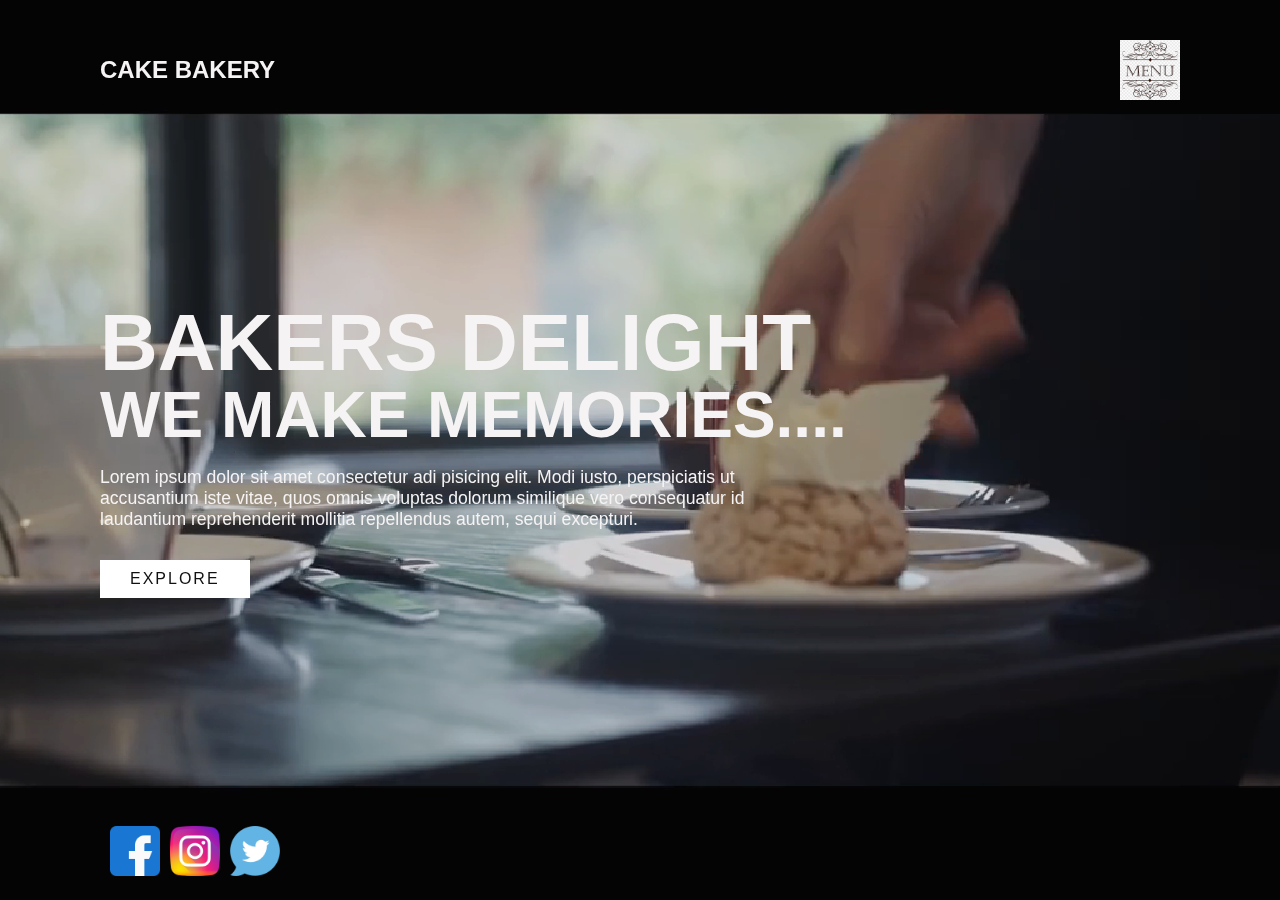
<file: index.html>
<!DOCTYPE html>
<html lang="en">
<head>
    <meta charset="UTF-8">
    <meta http-equiv="X-UA-Compatible" content="IE=edge">
    <meta name="viewport" content="width=device-width, initial-scale=1.0">
    <link rel="stylesheet" href="style.css">
    <title>Cake Bakery</title>
</head>
<body>
    <section class="showcase">
        <header>
            <h2 class="logo">Cake Bakery</h2>
            <div class="toggle"></div>
        </header>
        <video src="cake.mp4" muted loop autoplay></video>
            <div class="overlay"></div>
            <div class="text">
                <h2>BAKERS DELIGHT</h2>
                <h3> We make memories....</h3>
                <p>Lorem ipsum dolor sit amet consectetur adi
                    pisicing elit. Modi iusto, perspiciatis ut 
                    accusantium iste vitae, quos omnis voluptas dolorum
                     similique vero consequatur id laudantium reprehenderit 
                     mollitia repellendus autem, sequi excepturi.</p>
            
            <a href="#" class="href">EXPLORE</a>
             </div>

             <ul class="social">
                <li><img src="facebook.png" width="50" alt=""></li>
                <li><img src="insta.png" width="50" alt=""></li>
                <li><img src="twitter.png" width="50" alt=""></li>
             </ul>
        
    </section>

    <div class="menu">
        <ul>

            <li><a href="home.html" >Home</a></li><br>
            <li><a href="about.html" >About Us</a></li><br>
            <li><a href="cake.html" >Cakes</a></li><br>
            <li><a href="contact.html" >Contact</a></li>

        </ul>
    </div>

    <script>
        const menuToggle = document.querySelector('.toggle')
        const showcase = document.querySelector('.showcase')

        menuToggle.addEventListener('click', () =>{
            menuToggle.classList.toggle('acitve')
            showcase.classList.toggle('active')
        })

    </script>
    
    
</body>
</html>
</file>
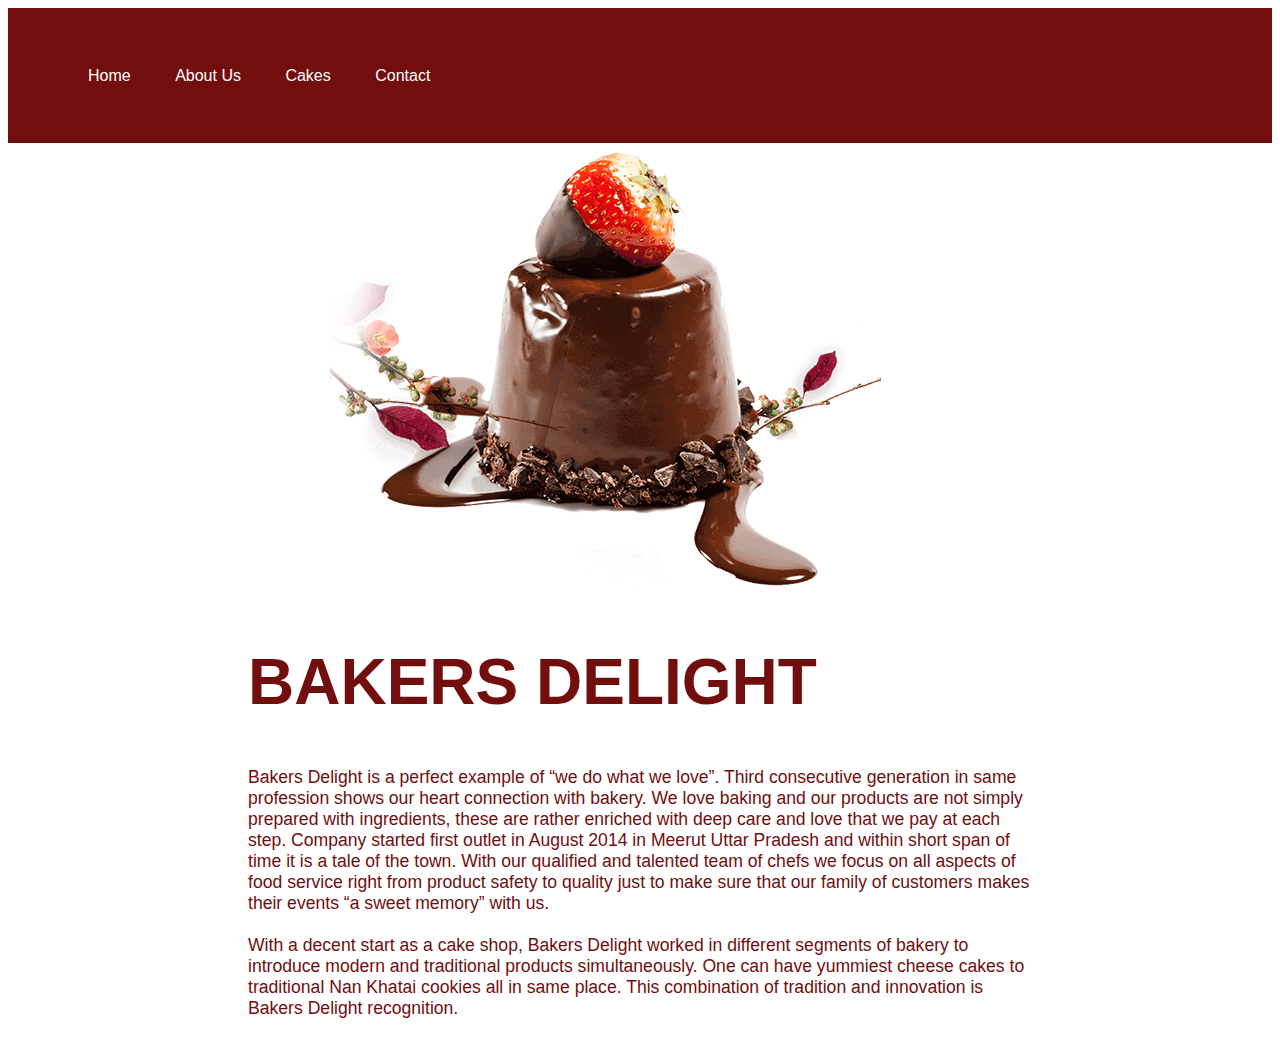
<file: about.html>
<!DOCTYPE html>
<html lang="en">
<head>
    <meta charset="UTF-8">
    <meta http-equiv="X-UA-Compatible" content="IE=edge">
    <meta name="viewport" content="width=device-width, initial-scale=1.0">
    <link rel="stylesheet" href="style2.css">
    <title>About Us</title>
</head>
<body>
    <header>
    <div class="navbar">
        <nav>
            <ul>
                <li><a href="home.html">Home</a></li>  
                <li><a href="about.html">About Us</a></li>
                <li><a href="cake.html">Cakes</a></li>
                <li><a href="contact.html">Contact</a></li>
            </ul>
        </nav>
    </div>
</header>
    <table>
        <tr>
            <td>
                <img src="c3.png" alt="">
            </td>
        </tr>
    </table>
        
    <div class="text">
   <h2>BAKERS DELIGHT</h2>
<p>Bakers Delight is a perfect example of “we do what we love”. Third consecutive generation 
    in same profession shows our heart connection with bakery. We love baking and our products
     are not simply prepared with ingredients, these are rather enriched with deep care and
      love that we pay at each step. Company started first outlet in August 2014 in Meerut Uttar Pradesh
       and within short span of time it is a tale of the town. With our qualified and talented 
       team of chefs we focus on all aspects of food service right from product safety to quality 
       just to make sure that our family of customers makes their events “a sweet memory” with us.<br>
       <br>
    
    With a decent start as a cake shop, Bakers Delight worked in different segments of bakery to introduce
     modern and traditional products simultaneously. One can have yummiest cheese cakes to traditional 
     Nan Khatai cookies all in same place. This combination of tradition and innovation is Bakers Delight
     recognition.</p>
     
    </div>
   
</body>
</html>
</file>
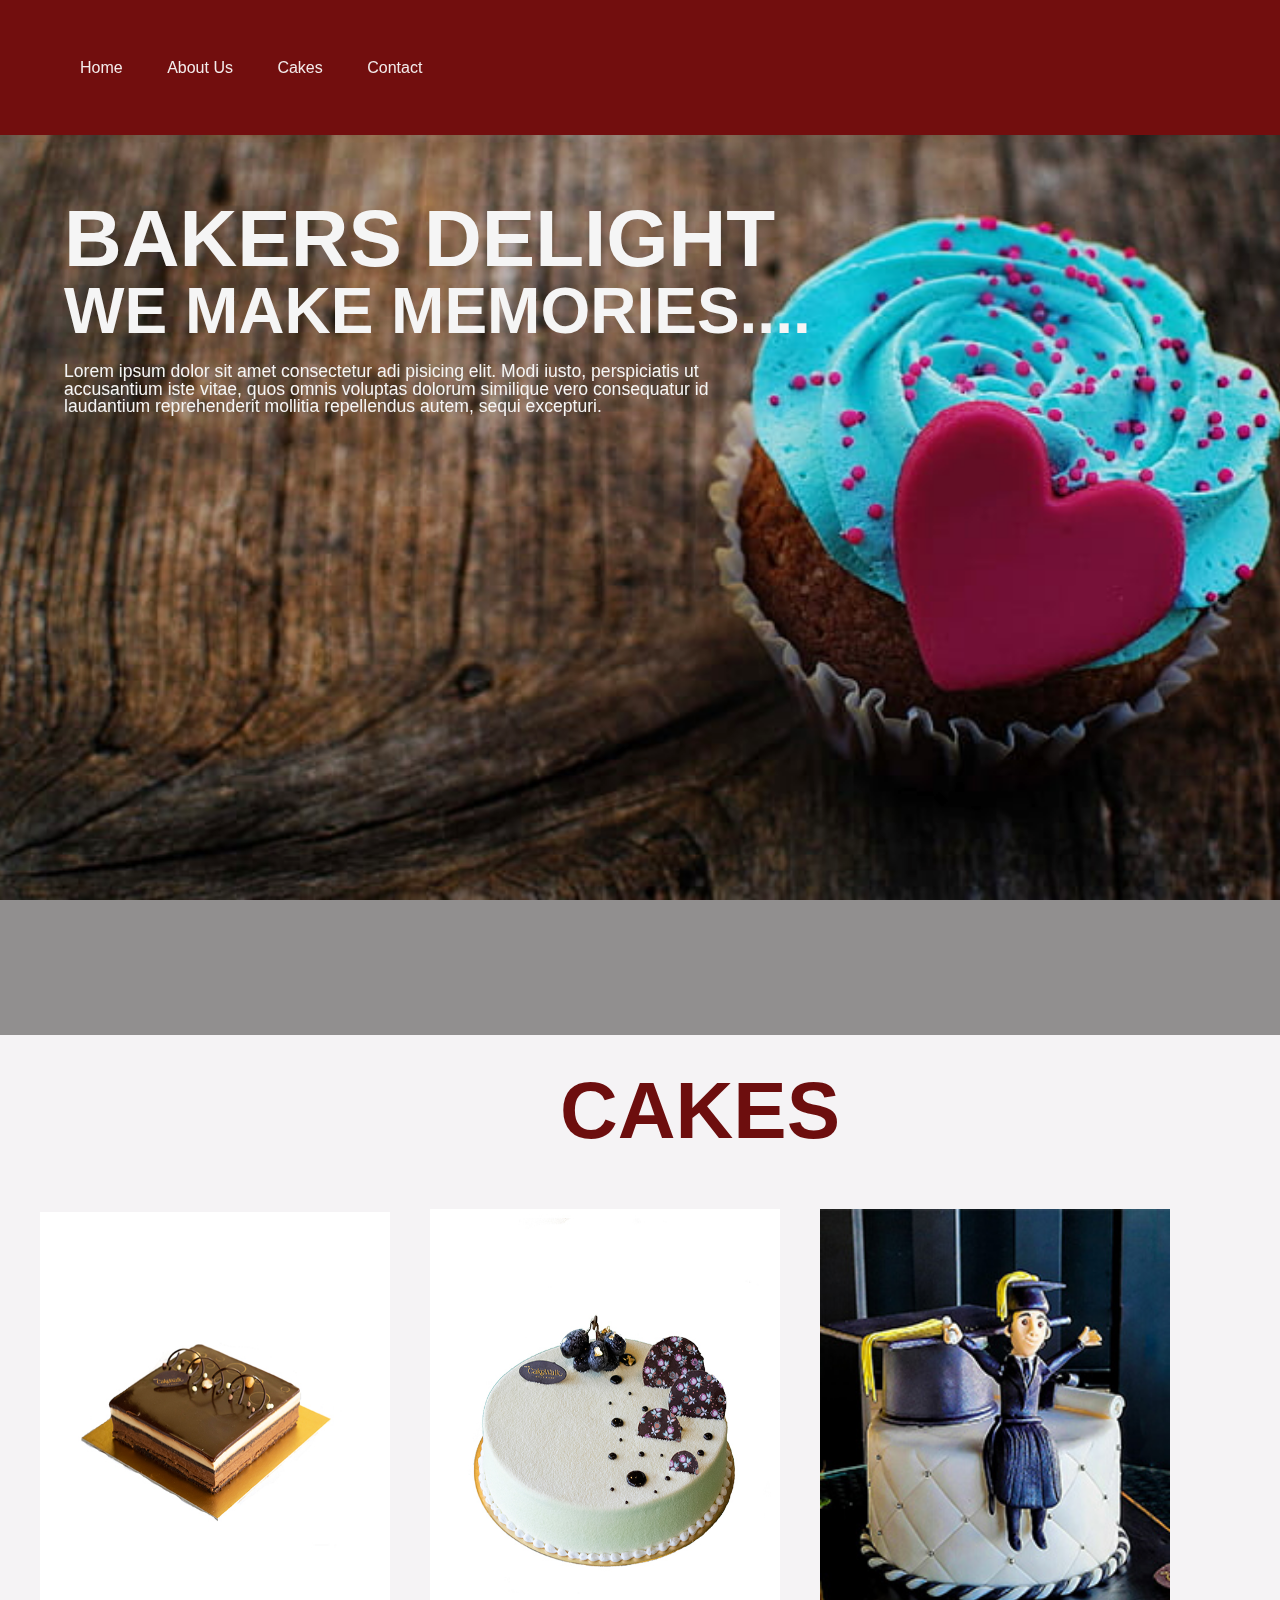
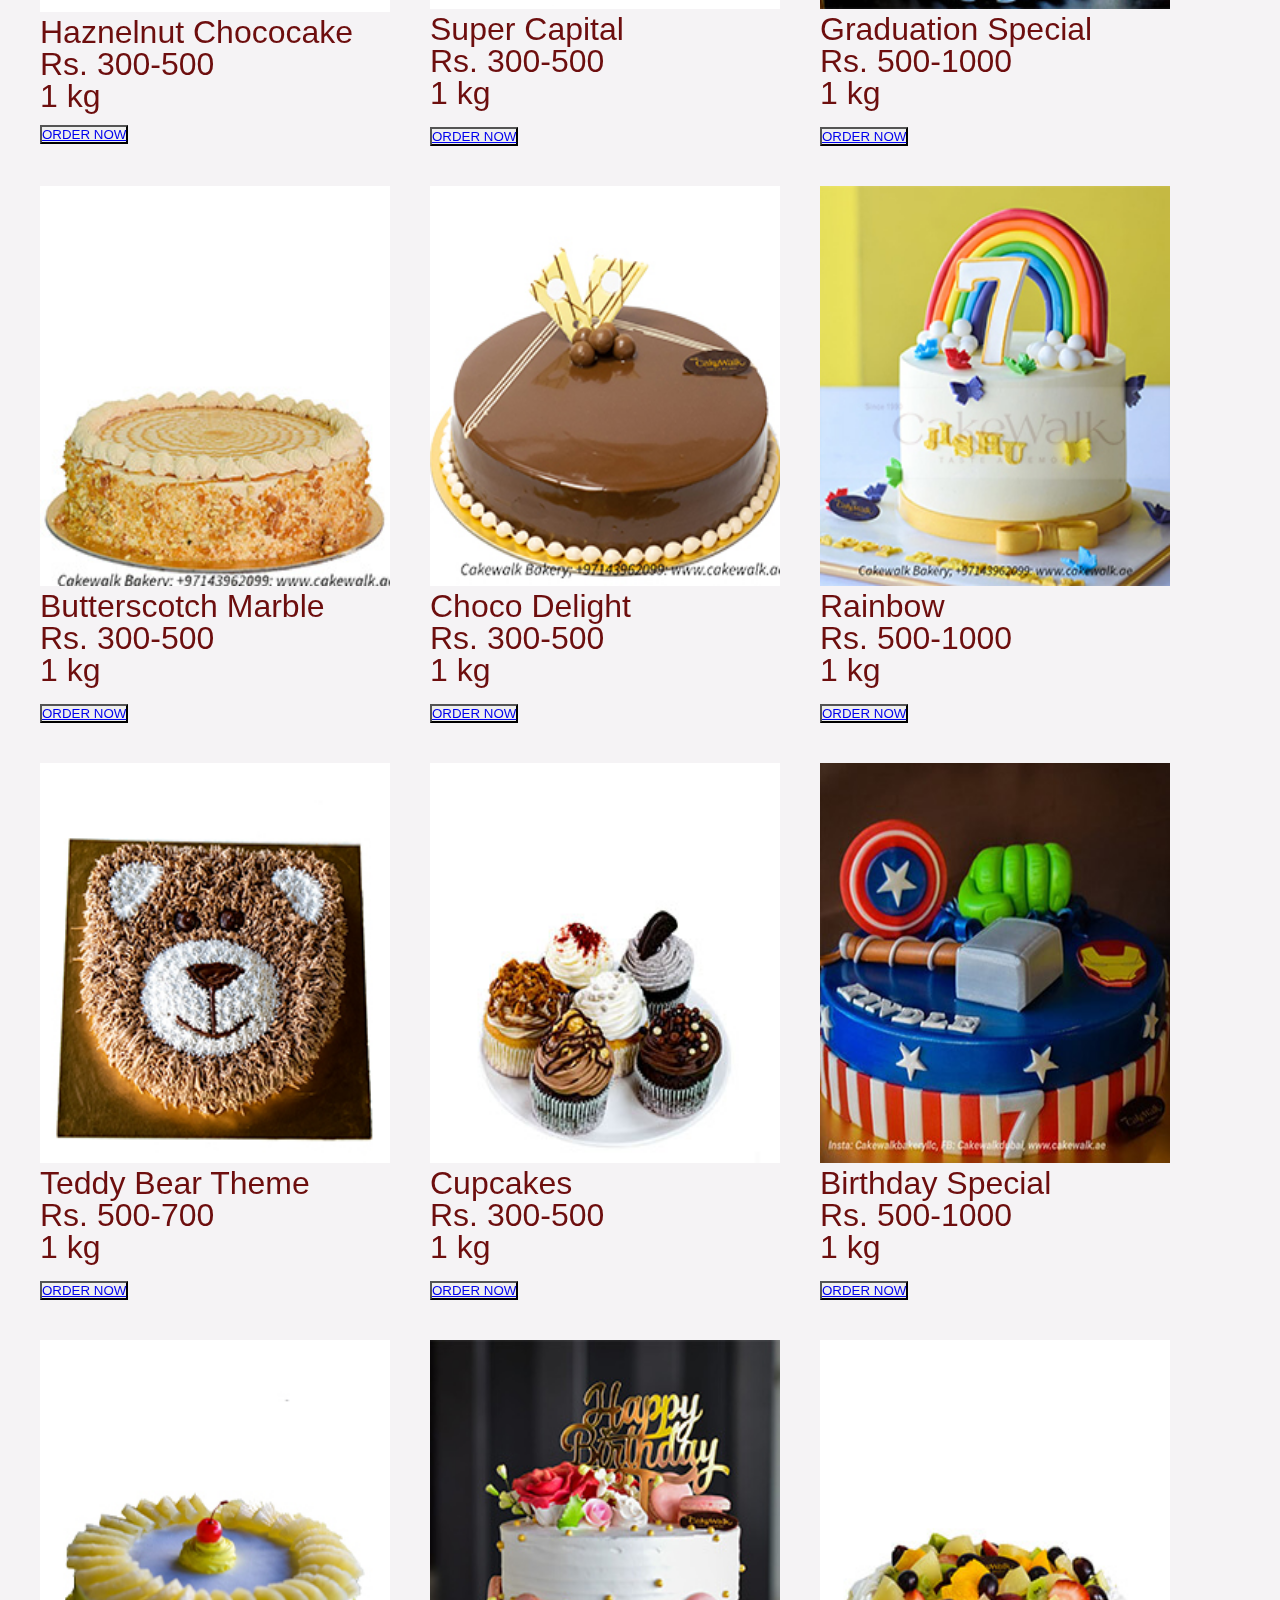
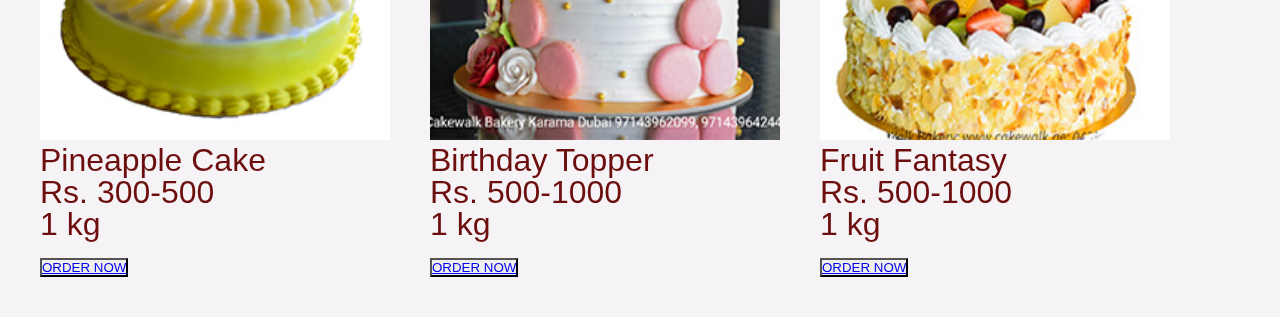
<file: cake.html>
<!DOCTYPE html>
<html lang="en">
<head>
    <meta charset="UTF-8">
    <meta http-equiv="X-UA-Compatible" content="IE=edge">
    <meta name="viewport" content="width=device-width, initial-scale=1.0">
    <link rel="stylesheet" href="style4.css">
    <title>Cake</title>
</head>
<body>
    <header></header>
    <div class="navbar">
        <nav>
            <ul>
                <li><a href="home.html">Home</a></li>  
                <li><a href="about.html">About Us</a></li>
                <li><a href="cake.html">Cakes</a></li>
                <li><a href="contact.html">Contact</a></li>
            </ul>
        </nav>
    </div>
</header>
<div class="container">
    <div class="overlay"></div>
    <div class="text">
        <h2>BAKERS DELIGHT</h2>
        <h3> We make memories....</h3>
        <p>Lorem ipsum dolor sit amet consectetur adi
            pisicing elit. Modi iusto, perspiciatis ut 
            accusantium iste vitae, quos omnis voluptas dolorum
             similique vero consequatur id laudantium reprehenderit 
             mollitia repellendus autem, sequi excepturi.</p>
    </div>
    </div>
    <div class="content"><br><br>
    <div class="text1">
        <h2>
            CAKES
        </h2>
    </div>
    <br>
    <table cellspacing="40">
        <tr>
        <td><img src="d1.jpg"><br><p> Haznelnut Chococake<BR>Rs. 300-500 <br> 1 kg <br>
        <button><a href="contact.html" class="href">ORDER NOW</a></button></p> </td>
        <td><img src="d2.jpg"><br><p> Super Capital <br>Rs. 300-500 <br> 1 kg</p><br>
        <button><a href="contact.html" class="href">ORDER NOW</a></button> </td>
        <td><img src="d3.jpg"><br><p> Graduation Special <br>Rs. 500-1000 <br> 1 kg</p><br>
        <button><a href="contact.html" class="href">ORDER NOW</a></button></td>
    </tr>
    <tr>
        <td><img src="d4.jpg"><br><p> Butterscotch Marble <br>Rs. 300-500 <br> 1 kg</p><br>
            <button><a href="contact.html" class="href">ORDER NOW</a></button> </td>
        <td><img src="d5.jpeg"><br><p> Choco Delight <br> Rs. 300-500 <br> 1 kg</p><br>
            <button><a href="contact.html" class="href">ORDER NOW</a></button> </td>
        <td><img src="d6.jpg"><br><p> Rainbow <br> Rs. 500-1000 <br> 1 kg</p><br>
            <button><a href="contact.html" class="href">ORDER NOW</a></button> </td>
    </tr>
        
    <tr>
        <td><img src="d7.jpg"><br><p> Teddy Bear Theme <br>Rs. 500-700 <br> 1 kg</p><br>
            <button><a href="contact.html" class="href">ORDER NOW</a></button> </td>
        <td><img src="d8.jpg"><br><p> Cupcakes <br> Rs. 300-500 <br> 1 kg</p><br>
            <button><a href="contact.html" class="href">ORDER NOW</a></button> </td>
        <td><img src="d9.jpg"><br><p> Birthday Special <br> Rs. 500-1000 <br> 1 kg</p><br>
            <button><a href="contact.html" class="href">ORDER NOW</a></button> </td>
    </tr>

    <tr>
        <td><img src="d10.jpg"><br><p> Pineapple Cake <br>Rs. 300-500 <br> 1 kg</p> <br>
            <button><a href="contact.html" class="href">ORDER NOW</a></button></td>
        <td><img src="d11.jpg"><br><p> Birthday Topper <br> Rs. 500-1000 <br> 1 kg</p> <br>
            <button><a href="contact.html" class="href">ORDER NOW</a></button></td>
        <td><img src="d12.jpg"><br><p> Fruit Fantasy <br> Rs. 500-1000 <br> 1 kg</p><br>
            <button><a href="contact.html" class="href">ORDER NOW</a></button> </td>
    </tr>
        </table> </div>
</body>
</html>
</file>
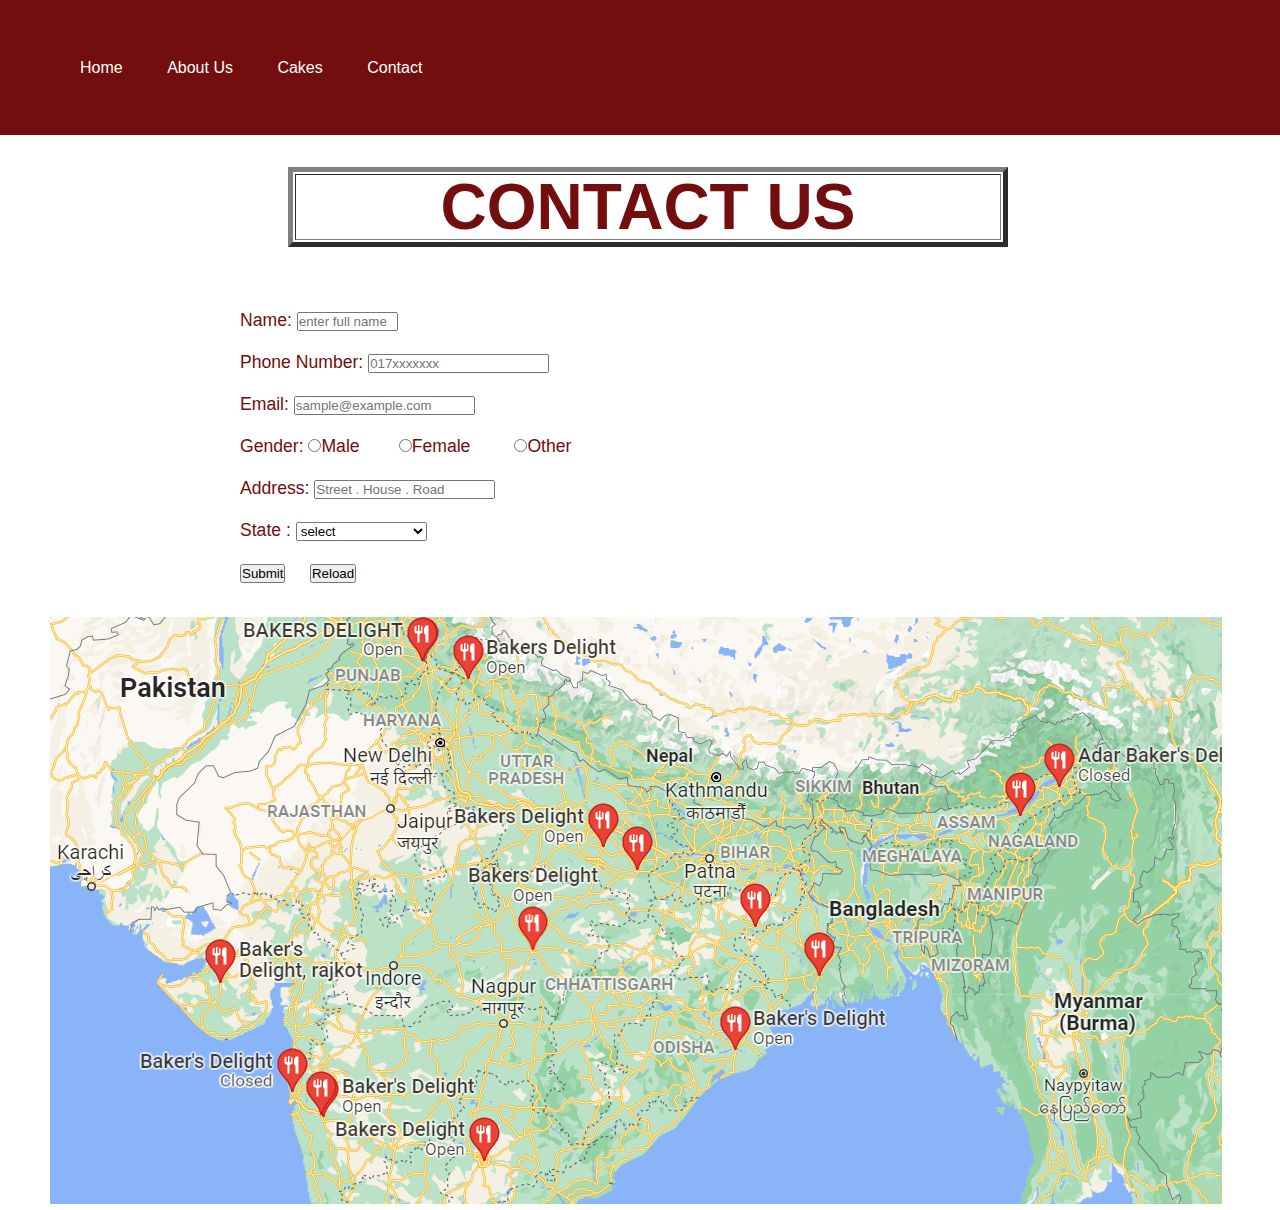
<file: contact.html>
<!DOCTYPE html>
<html lang="en">
<head>
    <meta charset="UTF-8">
    <meta http-equiv="X-UA-Compatible" content="IE=edge">
    <meta name="viewport" content="width=device-width, initial-scale=1.0">
    <link rel="stylesheet" href="style3.css">
    <title>Contact</title>
</head>
<body>
    <header>

        <div class="navbar">
            
            <nav>
                <ul>
                    <li><a href="home.html">Home</a></li>  
                    <li><a href="about.html">About Us</a></li>
                    <li><a href="cake.html">Cakes</a></li>
                    <li><a href="contact.html">Contact</a></li>
                    
            
                </ul>
            </nav>
            
        </div>
    </header>
    
    <div class="text">
    <table align="center" border="5" cellpadding="50" width="60%">
    <th>
    <h2> CONTACT US </h2>
    </th>
    </table>
    <p>
    <font face="algerian"><br><br><br>
    Name:                  <input type="text" placeholder="enter full name" size="10"><BR><br>
    Phone Number:   <input type="number" placeholder="017xxxxxxx" maxlength="10" ><br><br>
    Email:                  <input type="text" placeholder="sample@example.com" ><BR><br>
    Gender:              <input type="radio" name="Male" value="Male" >Male&nbsp &nbsp &nbsp &nbsp 
    <input type="radio" name="Female" value="Female" >Female &nbsp &nbsp &nbsp &nbsp
     <input type="radio" name="Other" value="Other" >Other <br><br>
    Address:              <input type="address" placeholder="Street . House . Road" size="20"><BR><br>
        State :     <select name="subject">
         <option selected>select</option>
         <option>Andhra Pradesh</option>
         <option>Goa</option>
         <option>Uttar Pradesh</option>
         <option>Himachal Pradesh</option>
         </SELECT> <br><br>
         <a href="thank.html" class="href"><button type="submit">Submit</button></a> &nbsp &nbsp 
         <a href="contact.html" class="href"><button type="reload"> Reload</button></a>
        </p>
          </font>
         
    </div>

    <table>
        <tr>
            <td>
                <a href="https://www.google.com/search?q=bakers%20delight%20location%20o
                n%20map%20india&rlz=1C1GCEA_enIN968IN968&oq=bakers+&aqs=chrome.0.69i59l3j69i57
                j69i59j69i60l2j69i61.2422j1j7&sourceid=chrome&ie=UTF-8&tbs=lf:1,lf_ui:4&tbm=lcl
                &sxsrf=AOaemvJsYEL2BwcqBoTlzzWQHWUFyDFOKA:1634658922830&rflfq=1&num=10&rldimm=9
                987316400940350827&lqi=CiRiYWtlcnMgZGVsaWdodCBsb2NhdGlvbiBvbiBtYXAgaW5kaWEiA4gBA
                Uik_fuVhK2AgAhaKRAAEAEQAhADGAAYASIbYmFrZXJzIGRlbGlnaHQgb24gbWFwIGluZGlhkgEGYmFrZX
                J5qgEWEAEqEiIOYmFrZXJzIGRlbGlnaHQoAA&ved=2ahUKEwiF7LGD69bzAhWWfn0KHUNtAQcQvS56BAg
                KEDE&rlst=f#rlfi=hd:;si:9987316400940350827,l,CiRiYWtlcnMgZGVsaWdodCBsb2NhdGlvbiB
                vbiBtYXAgaW5kaWEiA4gBAUik_fuVhK2AgAhaKRAAEAEQAhADGAAYASIbYmFrZXJzIGRlbGlnaHQgb24g
                bWFwIGluZGlhkgEGYmFrZXJ5qgEWEAEqEiIOYmFrZXJzIGRlbGlnaHQoAA;mv:[[33.8062852,83.546
                17569999999],[10.4123057,73.17455679999999]];tbs:lrf:!1m4!1u3!2m2!3m1!1e1!1m4!1u16!
                2m2!16m1!1e1!1m4!1u16!2m2!16m1!1e2!2m1!1e16!2m1!1e3!3sIAE,lf:1,lf_ui:4" class="href">
                    <img src="map.png" alt=""></a>
            </td>
        </tr>
    </table>
    
    
</body>
</html>
</file>
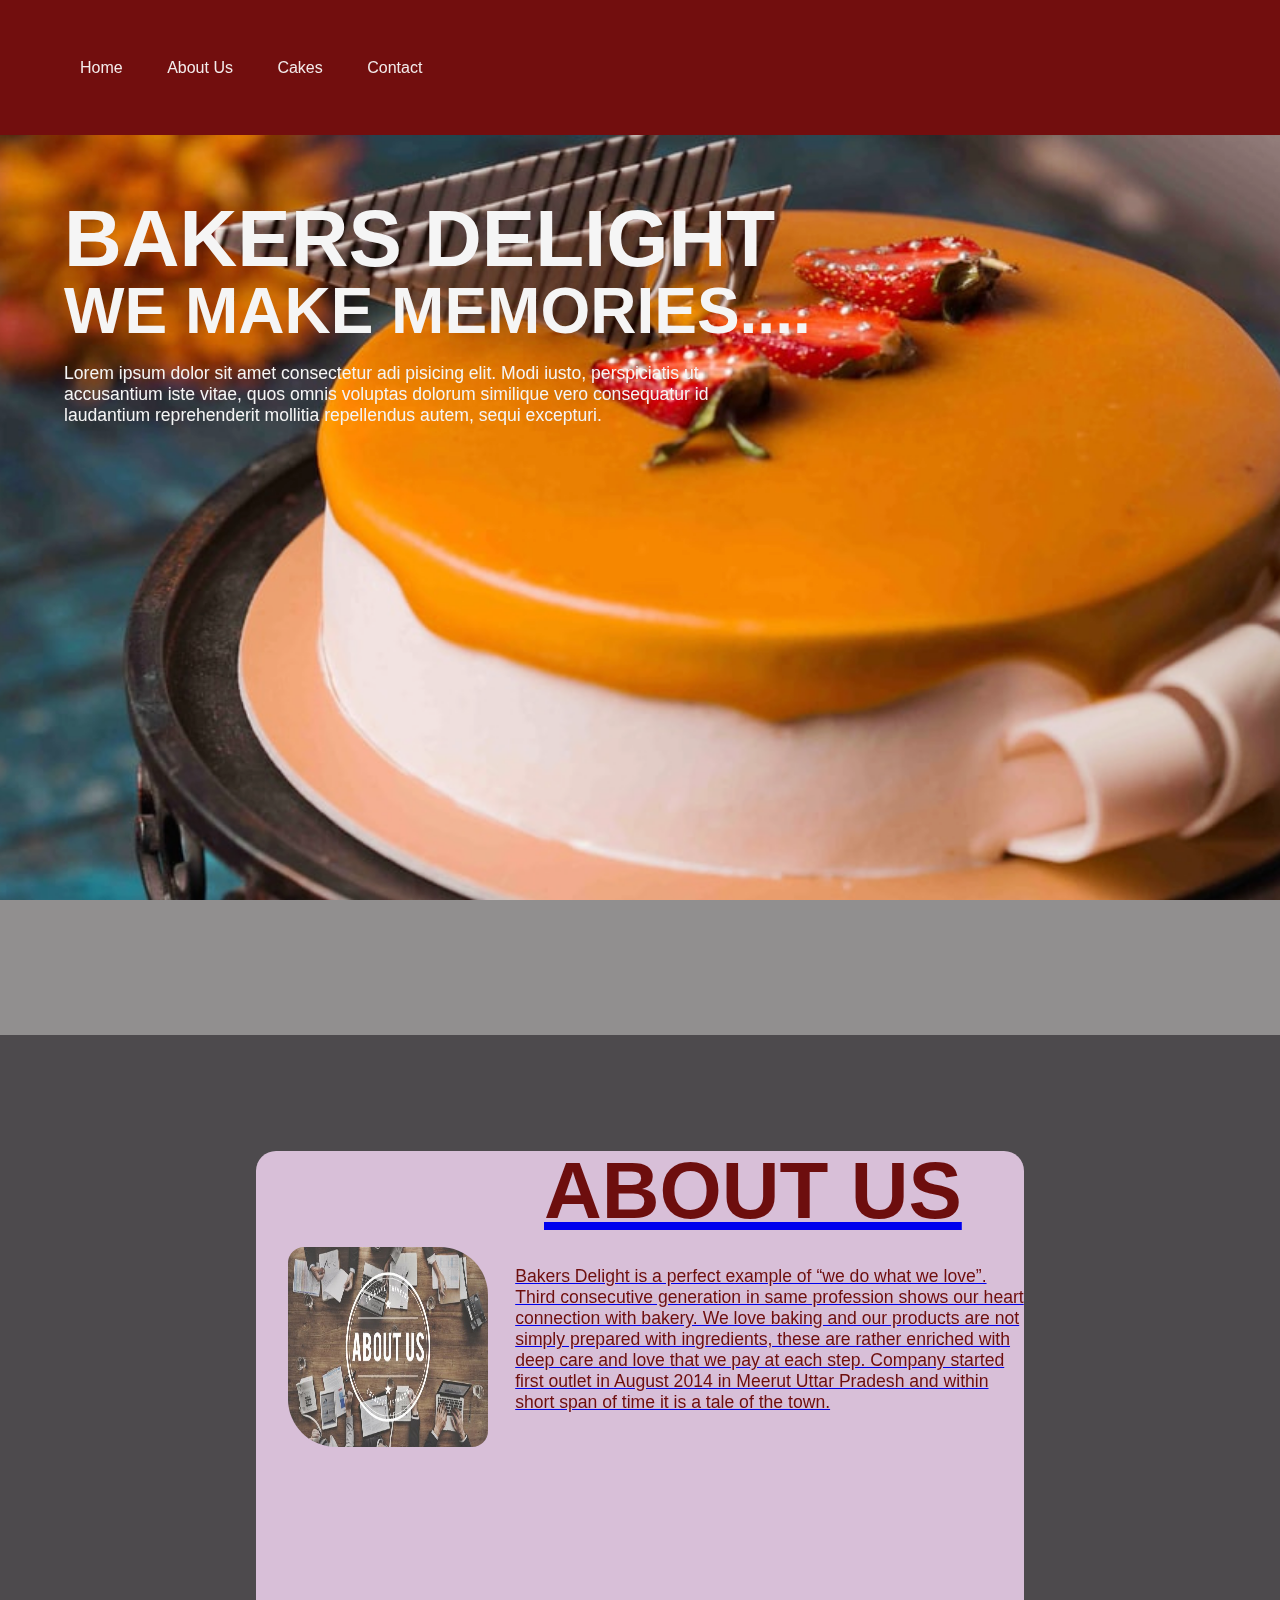
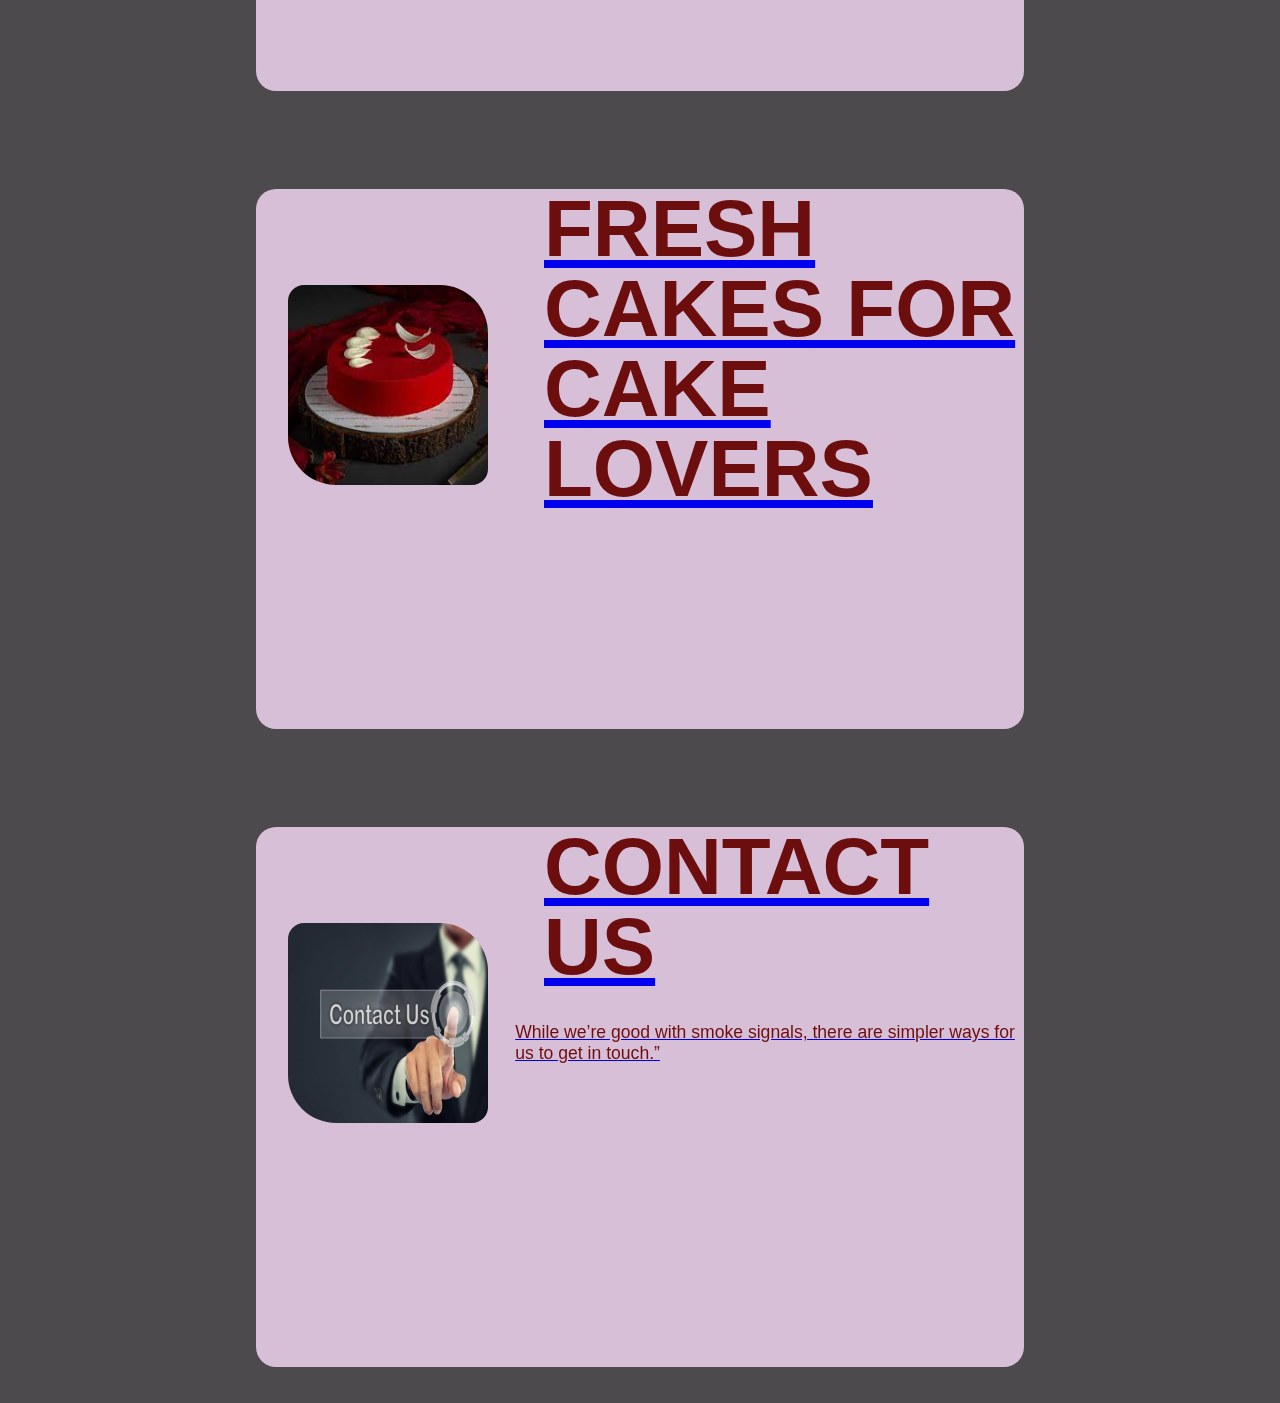
<file: home.html>
<!DOCTYPE html>
<html lang="en">
<head>
    <meta charset="UTF-8">
    <meta http-equiv="X-UA-Compatible" content="IE=edge">
    <meta name="viewport" content="width=device-width, initial-scale=1.0">
    <title>Home</title>
    <link rel="stylesheet" href="style1.css">
</head>
<body>
    <div class="navbar">
            
        <nav>
            <ul>
                <li><a href="home.html">Home</a></li>  
                <li><a href="about.html">About Us</a></li>
                <li><a href="cake.html">Cakes</a></li>
                <li><a href="contact.html">Contact</a></li>
            </ul>
        </nav>
    </div>
    <div class="container">
        <div class="overlay"></div>
        <div class="text">
            <h2>BAKERS DELIGHT</h2>
            <h3> We make memories....</h3>
            <p>Lorem ipsum dolor sit amet consectetur adi
                pisicing elit. Modi iusto, perspiciatis ut 
                accusantium iste vitae, quos omnis voluptas dolorum
                 similique vero consequatur id laudantium reprehenderit 
                 mollitia repellendus autem, sequi excepturi.</p>
        </div>
        </div>
        <div class="content"><br><br>
        <a href="about.html">
           <div class="box">
            <img src="about.jpg" alt="">
              <div class="text1">
                <h2>
                    About Us
                </h2>
                <p>Bakers Delight is a perfect example of “we do what we love”. 
                Third consecutive generation in same profession shows our
                 heart connection with bakery. We love baking and our products 
                 are not simply prepared with ingredients, these are rather enriched 
                 with deep care and love that we pay at each step. Company started first 
                 outlet in August 2014 in Meerut Uttar Pradesh and within short span of time it is
                  a tale of the town.</p>
                  
              </div>
            </div></a>
            <br>
            <a href="cake.html">
            <div class="box">
                <img src="c2.jfif" alt="">
                 <div class="text1">
                    <h2>
                       FRESH CAKES FOR CAKE LOVERS
                    </h2>
                 </div>
                </div></a>
                <br>
                <a href="contact.html">
                <div class="box">
                    <img src="contact.jpg" alt="">
                    <div class="text1">
                        <h2>
                          contact us
                         </h2>
                         <p>While we’re good with smoke signals, there are simpler ways for us to get in touch.”</p>
                    </div>
                    </div>
                </a>
                    <br><br>
        </div> 
</body>
</html>
</file>
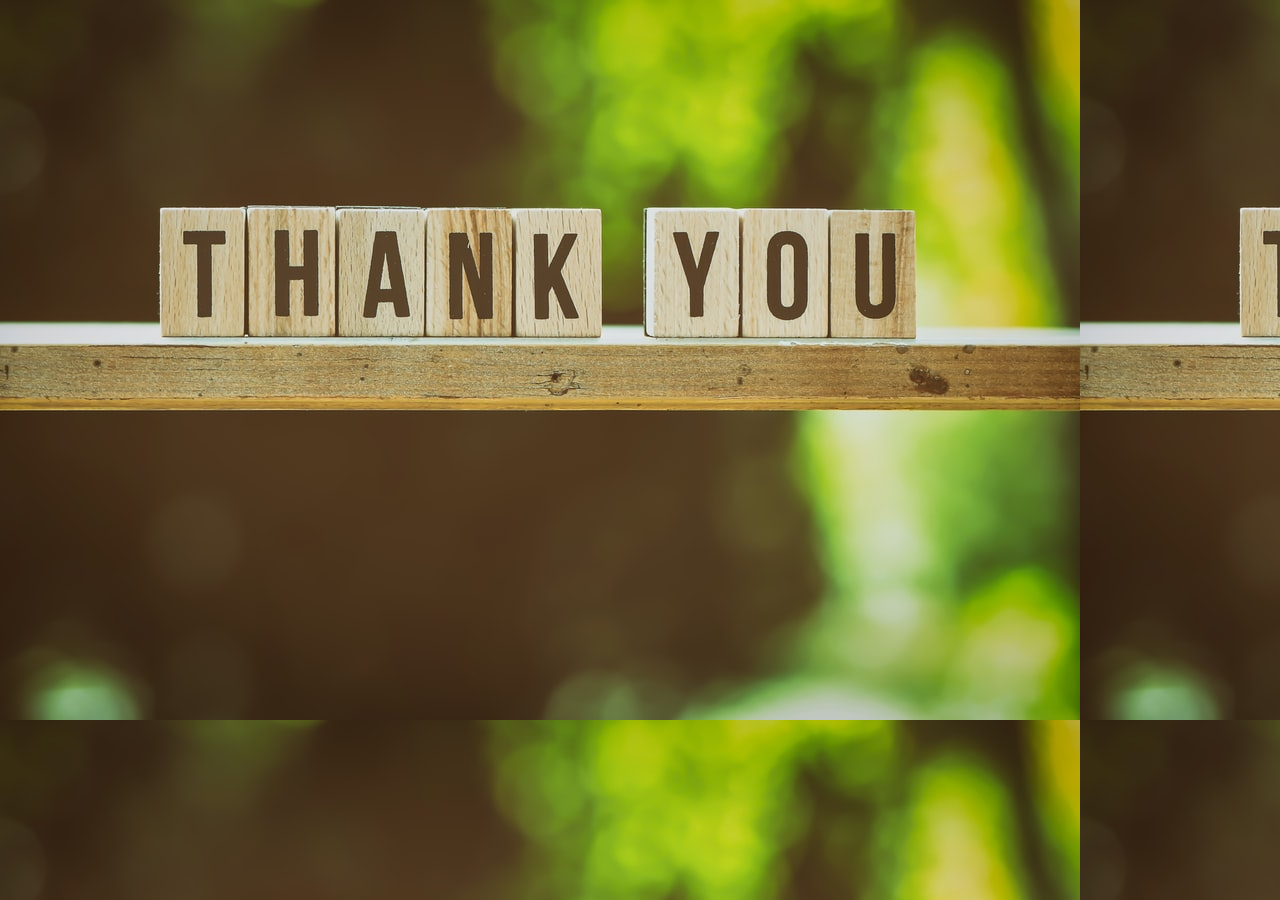
<file: thank.html>
<!DOCTYPE html>
<html lang="en">
<head>
    <meta charset="UTF-8">
    <meta http-equiv="X-UA-Compatible" content="IE=edge">
    <meta name="viewport" content="width=device-width, initial-scale=1.0">
    <title>Document</title>
</head>
<body background="t5.jpg">
    
</body>
</html>
</file>
<file: style.css>
@import url('https://fonts.googleapis.com/css2?family=Poppins:wght@200;300;400;500;600;700;800&display=swap');

*{
    box-sizing: border-box;
    margin: 0;
    padding: 0;
    font-family: 'Poppons', sans-serif;

}
.showcase{
    position: absolute;
    right: 0;
    width: 100%;
    min-height: 100vh;
    padding: 100px;
    display: flex;
    justify-content: space-between;
    align-items: center;
    background: #111;
    color:rgb(245, 243, 243);
    z-index: 2;
    transition: 0.5s;
}
.showcase.active{
    right:300px;
}

.showcase header{
    position: absolute;
    top: 0;
    left:0;
    width: 100%;
    padding: 40px 100px;
    display: flex;
    justify-content: space-between;
    align-items: center;
    z-index: 1000;
}

.logo{
    text-transform: uppercase;
    cursor: pointer;
}

.toggle{
    position: relative;
    width: 60px;
    height: 60px;
    background: url('menu.png');
    background-repeat: no-repeat;
    background-size: 100px;
    background-position: center;
    cursor: pointer;
}

.toggle.active {
    background: url('close.png');
    background-repeat: no-repeat;
    background-size: 25px;
    background-position: center;
}


.showcase video{
    position: absolute;
    top:0;
    left:0;
    width: 100%;
    height: 100%;
    object-fit: cover;
    opacity: 0.8;
}

.overlay{
    position: absolute;
    top: 0;
    left: 0;
    width: 100%;
    height: 100%;
    background: rgb(145, 143, 143);
    mix-blend-mode: overlay;

}

.text{
    position: relative;
    z-index: 10;

}

.text h2{
    font-size: 5em;
    font-weight: 800;
    line-height: 1em;
    text-transform: uppercase;
}

.text h3{
    font-size: 4em;
    font-weight: 00;
    line-height: 1em;
    text-transform: uppercase;

}

.text p{
    font-size: 1.1em;
    margin: 20px 0;
    font-weight: 400;
    max-width: 700px;
}

.text a{
    display: inline-block;
    font-size: 1em;
    background: #fff;
    padding: 10px 30px;
    text-decoration: none;
    color:#111;
    margin-top: 10px;
    text-transform: uppercase;
    letter-spacing: 2px;
    transition: 0.2s;
}

.text a:hover{
    letter-spacing: 6px;

}

.social{
    position: absolute;
    bottom: 20px;
    z-index: 10;
    display: flex;
    justify-content: center;
    align-items: center;
    
    

}

.social li{
    list-style: none;
    padding-left: 10px;

}

.social li a{
    display: inline-block;
    filter: invert(1);
    margin-right: 20px;
    transform: scale(0.5);
    transition: 0.5s;


}
.social li a:hover{
    transform: scale(0.5) translateY(-15px);
}

.menu{
    position: absolute;
    top: 0;
    right: 0;
    width: 300px;
    height: 100%;
    display: flex;
    align-items: center;
    justify-content: center;
    background-color: rgb(83, 5, 5);
}

.menu ul{
    position: relative;
    list-style: none;
    
}

.menu ul li a{
    text-decoration: none;
    font-size: 24px;
    color:rgb(247, 242, 242);
}

.menu ul li a:hover{
    color:rgb(145, 143, 143)
}
@media (max-width:798px){
    .showcase,
    .showcase header{
        padding: 40px;

    }

    .text h2{
        font-size: 3em;

    }

    .text h3{
       font-size: 3em;
    }
}
</file>
<file: style2.css>
@import url('https://fonts.googleapis.com/css2?family=Poppins:wght@200;300;400;500;600;700;800&display=swap');
*{
    box-sizing: border-box;
    padding: 0;
    font-family: 'Poppons', sans-serif;}
.navbar{
    width:100%;
    height: 15vh;
    margin:auto;
    display:flex;
    align-items: center;
    background-color: rgb(114, 14, 14);}
nav{
    flex:1;
    padding-left: 60px;}
nav ul li {
    display: inline-block;
    list-style: none;
    margin: 0px 20px;}
nav ul li a{
    text-decoration: none;
    color: white;}
table{
    margin-left: 20em;
    margin-right: 20em;}
.text{
    color: rgb(114, 14, 14);
    margin-left: 15em;
    margin-right: 15em;}
.text h2{
    font-size: 4em;
    font-weight: 800;
    line-height: 1em;
    text-transform: uppercase;}
.text p{
    font-size: 1.1em;
    font-weight: 400;
    max-width: 800px;}
</file>
<file: style4.css>
@import url('https://fonts.googleapis.com/css2?family=Poppins:wght@200;300;400;500;600;700;800&display=swap');
*{
    box-sizing: border-box;
    margin: 0;
    padding: 0;
    font-family: 'Poppons', sans-serif;
    background-attachment: fixed;}
.container{
    height:100vh;
    width:100%;
    background-image: url('c6.jpg');
    background-position:center;
    background-size: cover;
    padding-left: 5%;
    padding-right: 5%;
    box-sizing: border-box;
    position: relative;}
.navbar{
    width:100%;
    height: 15vh;
    margin:auto;
    display:flex;
    align-items: center;
    background-color: rgb(114, 14, 14);}
nav{
    flex:1;
    padding-left: 60px;}
nav ul li {
    display: inline-block;
    list-style: none;
    margin: 0px 20px;}
nav ul li a{
    text-decoration: none;
    color: rgb(243, 235, 235);}
.overlay{
    position: absolute;
    top: 0;
    left: 0;
    width: 100%;
    height: 100%;
    background: rgb(145, 143, 143);
    mix-blend-mode: overlay;}
.text{
    margin-top: 4em;
    position: absolute;
    z-index: 10;
    color: whitesmoke;}
.text h2{
    font-size: 5em;
    font-weight: 800;
    line-height: 1em;
    text-transform: uppercase;}
.text h3{
    font-size: 4em;
    font-weight: 00;
    line-height: 1em;
    text-transform: uppercase;}
.text p{
    font-size: 1.1em;
    margin: 20px 0;
    font-weight: 400;
    max-width: 700px;
    color: whitesmoke;}
.content{
    margin:auto;
    background-color: rgb(245, 243, 245);}
.box{
    position: center;
    margin:auto;
    width: 60%;
    height: 60vh;
    background-color:thistle;
    border-radius: 20px;}
.box img{
    width: 200px;
    height: 200px;
    position: absolute;
    margin-top: 6em;
    margin-left: 2em;
    border-radius: 1em;
    border-bottom-left-radius: 3em;
    border-top-right-radius: 3em;}
.text1{
    margin-left: 20em;
    margin-right: 20em;
    color: rgb(109, 14, 14);}
.text1 h2{
    font-size: 5em;
    font-weight: 700;
    line-height: 1em;
    margin-left: 3em;
    text-transform: uppercase;}
p{
    font-size: 2em;
    font-weight: 400;
    max-width: 700px;
    line-height: 1em;
    color: rgb(109, 14, 14) ;}
table img{
    width:350px;
    height: 400px;
}
</file>
<file: style3.css>
@import url('https://fonts.googleapis.com/css2?family=Poppins:wght@200;300;400;500;600;700;800&display=swap');

*{
    box-sizing: border-box;
    padding: 0;
    font-family: 'Poppons', sans-serif;
    margin:0;

}

.navbar{
    width:100%;
    height: 15vh;
    margin:auto;
    display:flex;
    align-items: center;
    background-color: rgb(114, 14, 14);
    

}



nav{
    flex:1;
    padding-left: 60px;
    

    
    

}
nav ul li {
    display: inline-block;
    list-style: none;
    margin: 0px 20px;
                
                
}

nav ul li a{
    text-decoration: none;
    color: white;

    
}

table{
    width: 90%;
    margin-top: 2em;
    margin-left: 3em;
}

.text{
    color: rgb(114, 14, 14);
    margin-left: 15em;
    margin-right: 15em;
    
}

.text h2{
    font-size: 4em;
    font-weight: 800;
    line-height: 1em;
    text-transform: uppercase;
}


.text p{
    font-size: 1.1em;
    font-weight: 400;
    max-width: 800px;
    
}
</file>
<file: style1.css>
@import url('https://fonts.googleapis.com/css2?family=Poppins:wght@200;300;400;500;600;700;800&display=swap');
*{
    box-sizing: border-box;
    margin: 0;
    padding: 0;
    font-family: 'Poppons', sans-serif;
    background-attachment: fixed;
}
.container{
    height:100vh;
    width:100%;
    background-image:url('c1.jfif');
    background-position:center;
    background-size: cover;
    padding-left: 5%;
    padding-right: 5%;
    box-sizing: border-box;
    position: relative;
}
.navbar{
    width:100%;
    height: 15vh;
    margin:auto;
    display:flex;
    align-items: center;
    background-color: rgb(114, 14, 14);
    }
nav{
    flex:1;
    padding-left: 60px;}
nav ul li {
    display: inline-block;
    list-style: none;
    margin: 0px 20px;}
nav ul li a{
    text-decoration: none;
    color: rgb(243, 235, 235);}
.overlay{
    position: absolute;
    top: 0;
    left: 0;
    width: 100%;
    height: 100%;
    background: rgb(145, 143, 143);
    mix-blend-mode: overlay;}
.text{
    margin-top: 4em;
    position: absolute;
    z-index: 10;
    color: whitesmoke;}
.text h2{
    font-size: 5em;
    font-weight: 800;
    line-height: 1em;
    text-transform: uppercase;
}
.text h3{
    font-size: 4em;
    font-weight: 00;
    line-height: 1em;
    text-transform: uppercase;
}
.text p{
    font-size: 1.1em;
    margin: 20px 0;
    font-weight: 400;
    max-width: 700px;
}
.content{
    margin:auto;
    background-color: rgb(77, 74, 77);
}
.box{
    position: center;
    margin:auto;
    width: 60%;
    height: 60vh;
    background-color:thistle;
    border-radius: 20px;}
.box img{
    width: 200px;
    height: 200px;
    position: absolute;
    margin-top: 6em;
    margin-left: 2em;
    border-radius: 1em;
    border-bottom-left-radius: 3em;
    border-top-right-radius: 3em;
}
.text1{
    margin-left: 3em;
    z-index: 8;
    color: rgb(109, 14, 14);}
.text1 h2{
    font-size: 5em;
    font-weight: 700;
    line-height: 1em;
    margin-left: 3em;
    margin-top: 1em;
    text-transform: uppercase;
}
.text1 p{
    font-size: 1.1em;
    margin: 20px 0;
    font-weight: 400;
    max-width: 700px;
    margin-left: 12em;
    margin-top:2em;
}
</file>
